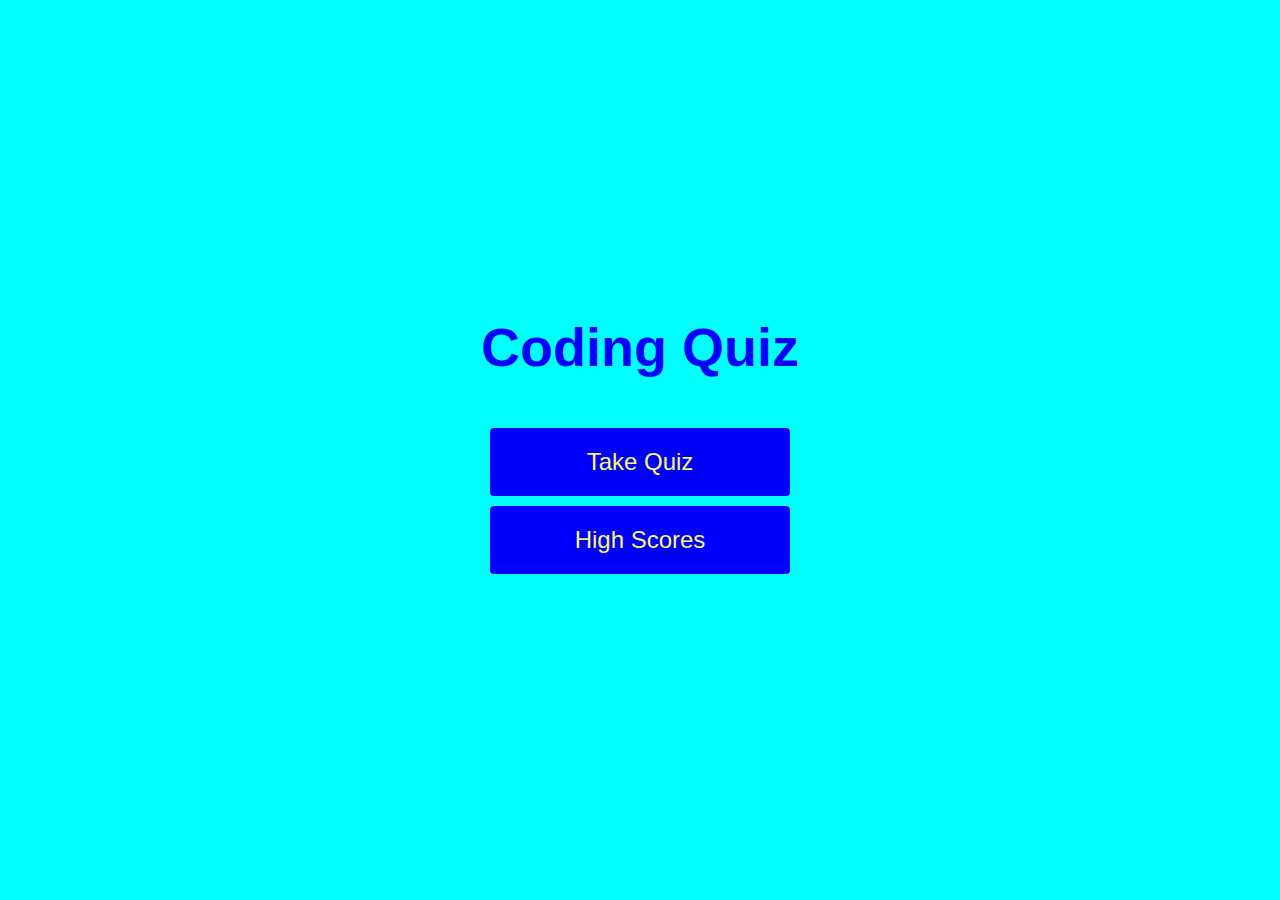
<file: index.html>
<!DOCTYPE html>
<html lang="en">
<head>
    <meta charset="UTF-8">
    <meta http-equiv="X-UA-Compatible" content="IE=edge">
    <meta name="viewport" content="width=device-width, initial-scale=1.0">
    <title>Coding Quizzeler</title>
    <link rel="stylesheet" href="style.css">
</head>
<body>
    <div class="container">
        <div id="home" class="ctr-flx col-flx">
          <h1>Coding Quiz </h1> 
          <a href="take-quiz.html" class="btn">Take Quiz</a> 
          <a href="highscores.html" id="highscore-btn"
          class="btn">High Scores</a>
        </div>    
    </div>    
</body>
</html>
</file>
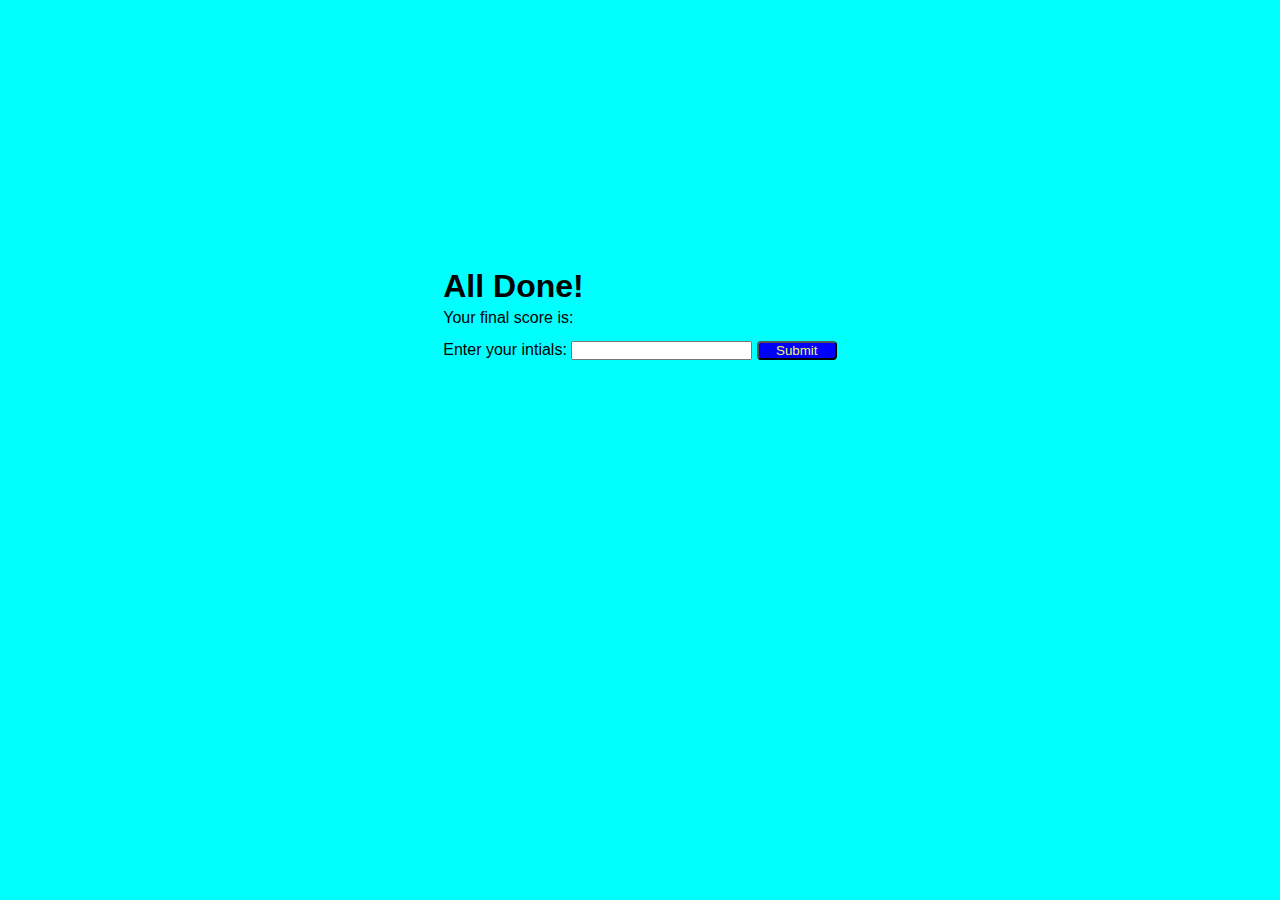
<file: highscores.html>
<!DOCTYPE html>
<html lang="en">
<head>
    <meta charset="UTF-8">
    <meta http-equiv="X-UA-Compatible" content="IE=edge">
    <meta name="viewport" content="width=device-width, initial-scale=1.0">
    <title>Scores: Coding Quiz</title>
    <!-- <link rel="stylesheet" href="style.css"> -->
    <link rel="stylesheet" href="highscores.css">
</head>
<body>
    <div class="container">
        <div class="container">

            <div id="results" class="results">
            <h1>
              All Done!
              </h1>
              <div>
              Your final score is: <span id="current-score"></span>
              </div>
              <div>
              Enter your intials: <input type="type" id="score-entry"> <button type="button" class="btn" onclick="submitHighScore()">Submit</button>
              </div>
            </div>
          
          </div>
    <script src="high-scores.js"></script>   
</body>
</html>
</file>
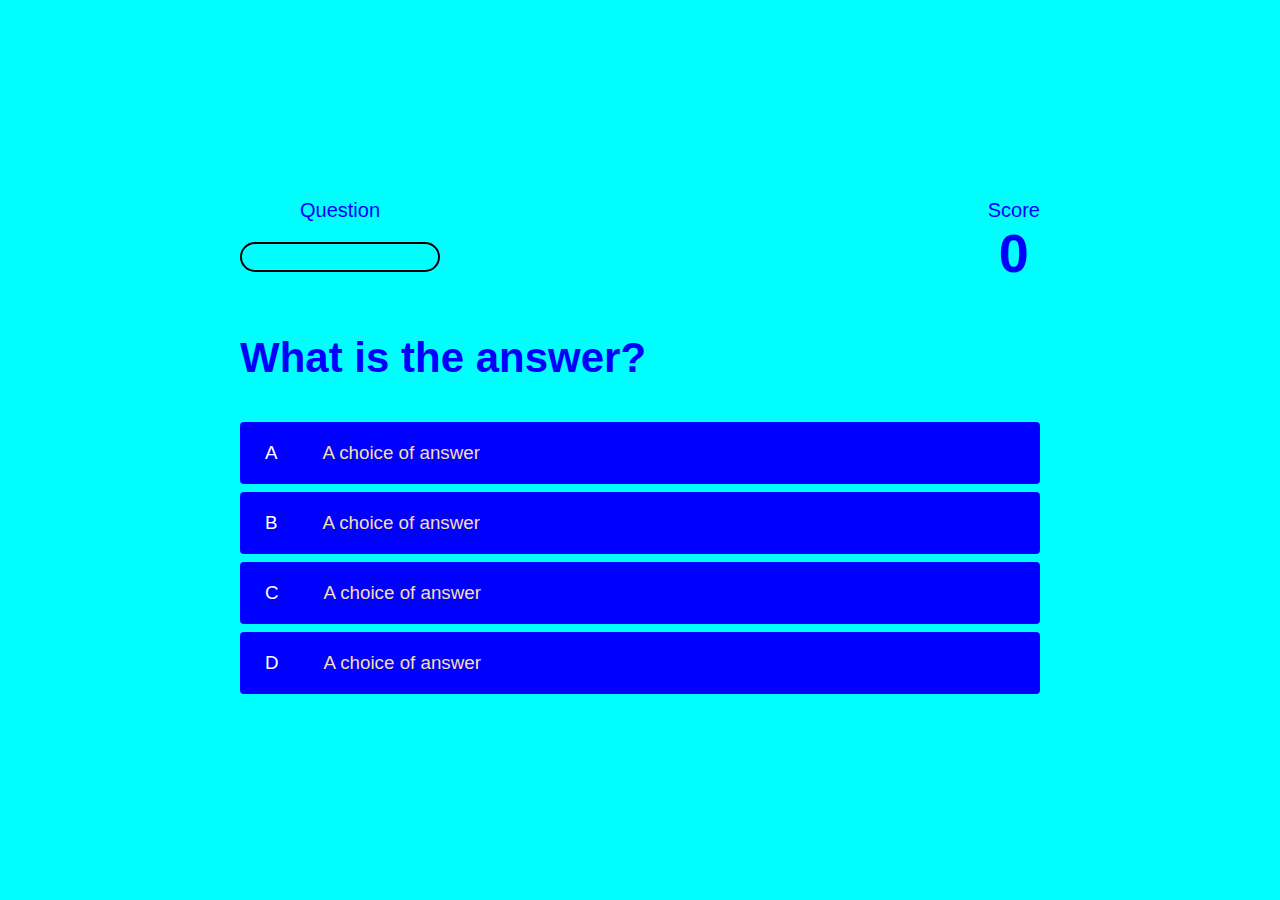
<file: take-quiz.html>
<!DOCTYPE html>
<html lang="en">
<head>
    <meta charset="UTF-8">
    <meta http-equiv="X-UA-Compatible" content="IE=edge">
    <meta name="viewport" content="width=device-width, initial-scale=1.0">
    <title>Main Sequence: Coding Quiz</title>
    <link rel="stylesheet" href="style.css">
    <link rel="stylesheet" href="take-quiz.css">
</head>
<body>
    <div class="container">
        <div id="take-quiz" class="ctr-jst col-flx">
            <div id="choiceUi">
                <div class="choiceUiElm">
                    <p class="initUi" id="trackingText">
                        Question
                    </p>
                    <div id="trackBar">
                        <div id="fullTrackBar"></div>
                    </div>
                </div>
                <div class="choiceUiElm">
                    <p class="initUi">
                        Score
                    </p>
                    <h1 class="choiceUiText" id="score">
                        0
                    </h1>
                </div>            
            </div>
            <h2 id="question">What is the answer?</h2>
            <div class="ans-choices">
                <p class="ans-label">A</p>
                <p class="ans-text" data-item="1">A choice of answer</p>
            </div>
            <div class="ans-choices">
                <p class="ans-label">B</p>
                <p class="ans-text" data-item="2">A choice of answer</p>
            </div>
            <div class="ans-choices">
                <p class="ans-label">C</p>
                <p class="ans-text" data-item="3">A choice of answer</p>
            </div>
            <div class="ans-choices">
                <p class="ans-label">D</p>
                <p class="ans-text" data-item="4">A choice of answer</p>
            </div>
        </div>
    </div>
    <script src="take-quiz.js"></script>
    
</body>
</html>
</file>
<file: style.css>
:root {
    background-color:aqua;
}

* {
  box-sizing: border-box;
  margin: 0;
  padding: 0;
  font-size: 62.5%;
  font-family: 'Lucida Sans', 'Lucida Sans Regular', 'Lucida Grande', 'Lucida Sans Unicode', Geneva, Verdana, sans-serif;  
}

h1 {
   font-size: 5.4rem;
   color:blue;
   margin-bottom: 5rem; 
}

h2 {
    font-size: 4.2rem;
    margin-bottom: 4rem;
}

.container {
    width: 100vw;
    height: 100vh;
    display: flex;
    justify-content: center;
    align-items: center;
    max-width: 80rem;
    margin: 0 auto;
    padding: 2rem;

}

.col-flx {
    display: flex;
    flex-direction: column;  
}

.ctr-flx {
   justify-content: center;
   align-items: center; 
}

.ctr-jst {
    justify-content: center;
}

.ctr-txt {
    text-align: center;
}

.hidden {
    display: none;
}

.btn {
   font-size: 2.4rem;
   padding: 2rem 0;
   width: 30rem;
   text-align: center;
   margin-bottom: 1rem;
   text-decoration: none;
   color: rgb(248, 246, 103);
   background: blue;
   border-radius: 4px; 
}

.btn:hover {
    cursor: pointer;
    box-shadow: .5rem .5rem .5rem .5rem rgb(246, 247, 248);
    transition: transform 150ms;
    transform: scale(1.02);
}

.btn[disabled]:hover{
    cursor: not-allowed;
    box-shadow: none;
    transform: none;
}
</file>
<file: highscores.css>
* {

  box-sizing: border-box;
  margin: 0;
  padding: 0;
  font-family: 'Lucida Sans', 'Lucida Sans Regular', 'Lucida Grande', 'Lucida Sans Unicode', Geneva, Verdana, sans-serif;  
}
body {
    background-color: aqua;
}
.container {
  display: flex;
  justify-content: center;
  align-items: center;
  margin-top: 135px;
  line-height: 2em;
}

.results {
  display: flex;
  flex-direction: column;
}

.btn {
    width: 5rem;
    text-align: center;
    margin-bottom: 1rem;
    text-decoration: none;
    color: rgb(248, 246, 103);
    background: blue;
    border-radius: 4px; 
 }
 
 .btn:hover {
     cursor: pointer;
     box-shadow: .5rem .5rem .5rem .5rem rgb(246, 247, 248);
     transition: transform 150ms;
     transform: scale(1.02);
 }
 
 .btn[disabled]:hover{
     cursor: not-allowed;
     box-shadow: none;
     transform: none;
 }
</file>
<file: take-quiz.css>
body{
    color: blue;
}

.ans-choices{
    display: flex;
    margin-bottom: 0.8rem;
    width: 100%;
    border-radius: 4px;
    background: blue;
    font-size: 3rem;
    min-width: 80rem;
    color: wheat;
}

.ans-choices:hover{
    cursor: pointer;
    box-shadow: 0.0, 0.4rem, 1.4rem greenyellow;
    transform: scale(1.02);
    transform: transform 100ma;
}

.ans-label {
    padding: 2rem 2.5rem;
    color: white;
}

.ans-text {
    padding: 2rem;
    width: 100%;
}

.right {
    background-color: green;
}

.wrong {
    background-color: red;
}

#choiceUi {
    display: flex;
    justify-content: space-between;
}

.initUi {
    text-align: center;
    font-size: 2rem;
}

.choiceUiText{
    text-align: center;
}

#trackBar {
    width: 20rem;
    height: 3rem;
    border: 0.2rem solid black;
    margin-top: 2rem;
    border-radius: 30px; 
    overflow: hidden;
    
}

#fullTrackBar {
    height: 100%;
    background-color: rgb(22, 22, 20);
    width: 0%;
}



@media screen and (max-width: 750px){
    .ans-choices {
        min-width: 38rem;
    }
}
</file>
